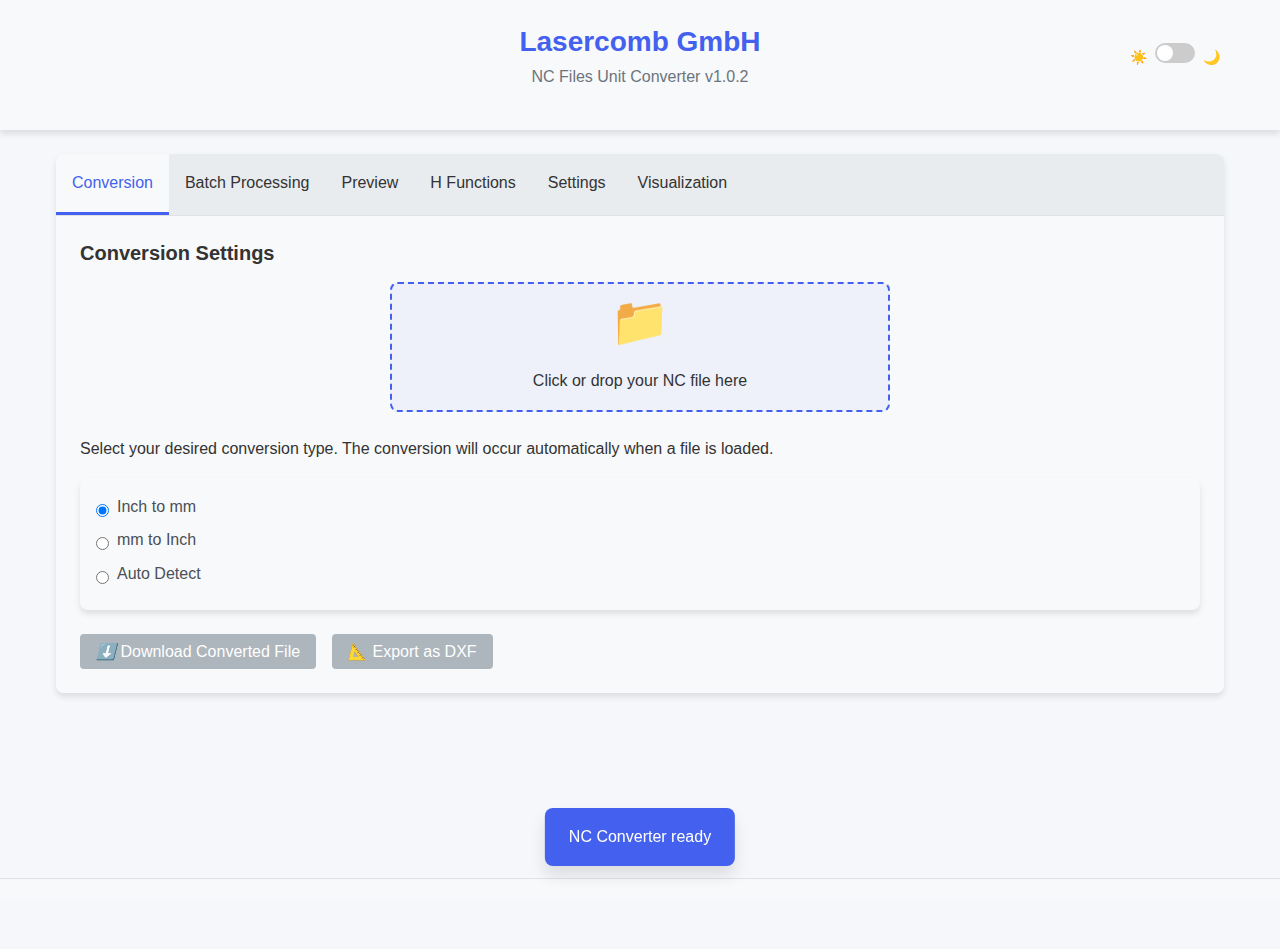
<file: index.html>
<!DOCTYPE html>
<!--
  NC File Converter v1.0.1
  
  A browser-based tool for converting numerical control (NC) files between metric (mm) and imperial (inch) units.
  Developed by Lasercomb GmbH ( Aaron Delia aardel@gmail.com )
-->

<html lang="en">
<head>
  <meta charset="utf-8">
  <meta name="viewport" content="width=device-width, initial-scale=1.0">
  <title>NC File Converter</title>
  <link rel="stylesheet" href="css/styles.css">
  <!-- Add loading indicator script first -->
  <script src="js/loading-indicator.js"></script>
</head>
<body>
  <!-- Header Section - Just the title, no file drop -->
  <header class="header">
    <div class="container">
      <h1>Lasercomb GmbH</h1>
      <p>NC Files Unit Converter v1.0.2</p>
    </div>
  </header>
  
  <!-- Main Content -->
  <main class="container">
    <div class="tabs">
      <div class="tab-headers" role="tablist">
        <div class="tab-header active" data-tab="conversion" tabindex="0" role="tab" aria-selected="true" aria-controls="conversion-tab" id="tab-conversion">Conversion</div>
        <div class="tab-header" data-tab="batch" tabindex="0" role="tab" aria-selected="false" aria-controls="batch-tab" id="tab-batch">Batch Processing</div>
        <div class="tab-header" data-tab="preview" tabindex="0" role="tab" aria-selected="false" aria-controls="preview-tab" id="tab-preview">Preview</div>
        <div class="tab-header" data-tab="hfunctions" tabindex="0" role="tab" aria-selected="false" aria-controls="hfunctions-tab" id="tab-hfunctions">H Functions</div>
        <div class="tab-header" data-tab="settings" tabindex="0" role="tab" aria-selected="false" aria-controls="settings-tab" id="tab-settings">Settings</div>
        <div class="tab-header" data-tab="visualization" tabindex="0" role="tab" aria-selected="false" aria-controls="visualization-tab" id="tab-visualization">Visualization</div>
      </div>
      
      <!-- Conversion Tab -->
      <div class="tab-content" id="conversion-tab" role="tabpanel" aria-labelledby="tab-conversion">
        <h3>Conversion Settings</h3>
        
        <!-- File Drop Area -->
        <div class="file-area" id="fileArea" tabindex="0" role="button" aria-label="Select or drop NC file for conversion" style="margin-bottom: var(--space-4);">
          <div class="file-icon" aria-hidden="true">📁</div>
          <p>Click or drop your NC file here</p>
          <input type="file" id="fileInput" style="display:none;" aria-hidden="true">
        </div>
        
        <div class="file-info" id="fileInfo" style="display:none; margin-bottom: var(--space-4);">
          <p><strong>File:</strong> <span id="fileName">-</span></p>
          <p><strong>Size:</strong> <span id="fileSize">-</span></p>
          <p><strong>Detected Unit:</strong> <span id="detectedUnit">-</span></p>
        </div>
        
        <p>Select your desired conversion type. The conversion will occur automatically when a file is loaded.</p>
        
        <div class="card">
          <div class="card-body">
            <div class="radio-option">
              <input type="radio" name="conversionType" id="inchToMm" value="inchToMm" checked>
              <label for="inchToMm">Inch to mm</label>
            </div>
            <div class="radio-option">
              <input type="radio" name="conversionType" id="mmToInch" value="mmToInch">
              <label for="mmToInch">mm to Inch</label>
            </div>
            <div class="radio-option">
              <input type="radio" name="conversionType" id="autoDetect" value="autoDetect">
              <label for="autoDetect">Auto Detect</label>
            </div>
          </div>
        </div>
        
        <div class="actions" style="margin-top: var(--space-4); display: flex; gap: var(--space-3);">
          <button id="downloadConvertedBtn" disabled>
            <i class="icon">⬇️</i> Download Converted File
          </button>
          <button id="exportDxfBtn" disabled>
            <i class="icon">📐</i> Export as DXF
          </button>
        </div>
      </div>
      
      <!-- Batch Processing Tab -->
      <div class="tab-content" id="batch-tab" style="display:none;" role="tabpanel" aria-labelledby="tab-batch">
        <h3>Batch File Processing</h3>
        <p>Process multiple NC files at once with the same conversion settings.</p>
        
        <div class="card" style="margin-bottom: var(--space-4);">
          <div class="card-body">
            <div class="file-area batch-drop-area" id="batchFileArea" tabindex="0" role="button" aria-label="Select or drop multiple NC files for batch conversion">
              <div class="file-icon" aria-hidden="true">📂</div>
              <p>Click or drop multiple NC files here</p>
              <input type="file" id="batchFileInput" multiple style="display:none;" aria-hidden="true">
            </div>
            
            <div id="batchFileList" style="margin-top: var(--space-3); max-height: 200px; overflow-y: auto; border: 1px solid var(--gray-300); border-radius: var(--border-radius-sm); padding: var(--space-2);">
              <p class="text-center" style="color: var(--gray-500); font-style: italic;">No files in queue.</p>
            </div>
            
            <div style="margin-top: var(--space-3); display: flex; gap: var(--space-2);">
              <button id="clearBatchBtn" class="btn-secondary" disabled>Clear Files</button>
              <button id="processBatchBtn" class="btn" disabled>Process Files</button>
            </div>
          </div>
        </div>
      </div>
      
      <!-- Preview Tab -->
      <div class="tab-content" id="preview-tab" style="display:none;" role="tabpanel" aria-labelledby="tab-preview">
        <h3>File Preview</h3>
        <p>Compare the original code with the converted result. <span style="color: var(--primary-color); font-weight: 500;">Blue</span> highlights show converted tokens, <span style="color: var(--danger-color); font-weight: 500;">red</span> highlights show H functions that will be changed.</p>
        
        <!-- Search Container -->
        <div class="search-container" style="margin-bottom: var(--space-3);">
          <div style="display: flex; gap: var(--space-2); margin-bottom: var(--space-2);">
            <input type="text" id="previewSearchInput" placeholder="Search in preview..." style="flex-grow: 1;">
            <button id="previewSearchBtn">Search</button>
          </div>
          <div style="display: flex; gap: var(--space-2); align-items: center;">
            <button id="prevMatchBtn" class="btn-sm" disabled>Previous</button>
            <button id="nextMatchBtn" class="btn-sm" disabled>Next</button>
            <span id="searchResultsInfo" style="font-size: 14px; color: var(--gray-600);"></span>
            <div class="checkbox-option" style="margin-left: auto; margin-bottom: 0;">
              <input type="checkbox" id="searchCaseSensitive">
              <label for="searchCaseSensitive" style="margin-bottom: 0;">Case sensitive</label>
            </div>
          </div>
        </div>
        
        <div class="preview-container">
          <div class="preview-panel">
            <strong>Original Code:</strong>
            <div class="preview" id="originalPreview">No file loaded.</div>
          </div>
          <div class="preview-panel">
            <strong>Converted Code:</strong>
            <div class="preview" id="convertedPreview">No conversion available.</div>
          </div>
        </div>
      </div>
      
      <!-- H Functions Tab -->
      <div class="tab-content" id="hfunctions-tab" style="display:none;" role="tabpanel" aria-labelledby="tab-hfunctions">
        <div class="flex-header" style="display: flex; justify-content: space-between; align-items: flex-start; margin-bottom: var(--space-4);">
          <div>
            <h3>H Function Mapping</h3>
            <p>Map H functions in your file to alternative functions.</p>
          </div>
          <button id="detectHBtn" class="btn">
            <i class="icon">🔍</i> Detect H Numbers
          </button>
        </div>
        
        <div class="card">
          <div class="card-body" id="hMappingContainer" style="min-height: 100px;">
            <p class="empty-message" style="font-style: italic; color: var(--gray-500); text-align: center; padding: var(--space-3);">
              No H numbers detected. Click 'Detect H Numbers' to scan your file or upload a file containing H numbers.
            </p>
          </div>
        </div>
        
        <div style="margin-top: var(--space-4);">
          <div class="checkbox-option" id="autoRedetectContainer">
            <input type="checkbox" id="autoRedetectH" checked>
            <label for="autoRedetectH">Automatically detect H numbers in modified file when changing mappings</label>
          </div>
          <button id="resetHMappingBtn" style="margin-top: var(--space-3);">Reset H Mappings</button>
        </div>
      </div>
      
      <!-- Settings Tab -->
      <div class="tab-content" id="settings-tab" style="display:none;" role="tabpanel" aria-labelledby="tab-settings">
        <h3>Application Settings</h3>
        <p>Customize how the converter behaves.</p>
        
        <!-- Precision Settings Card -->
        <div class="card" style="margin-bottom: var(--space-4);">
          <div class="card-header">
            <h4 style="margin-bottom: 0;">Precision Settings</h4>
          </div>
          <div class="card-body">
            <p>Define the number of decimals for conversion results.</p>
            
            <div class="form-group">
              <label for="mmPrecision">mm Precision (decimals):</label>
              <input type="number" id="mmPrecision" min="0" max="6" value="3">
            </div>
            
            <div class="form-group">
              <label for="inchPrecision">Inch Precision (decimals):</label>
              <input type="number" id="inchPrecision" min="0" max="6" value="5">
            </div>
          </div>
        </div>
        
        <!-- File Formatting Card -->
        <div class="card" style="margin-bottom: var(--space-4);">
          <div class="card-header">
            <h4 style="margin-bottom: 0;">File Formatting</h4>
          </div>
          <div class="card-body">
            <p>Settings affecting file output formatting.</p>
            
            <div class="checkbox-option">
              <input type="checkbox" id="preserveNewlines" checked>
              <label for="preserveNewlines">Preserve original newline format</label>
            </div>
            
            <div class="checkbox-option">
              <input type="checkbox" id="normalizeSpacing">
              <label for="normalizeSpacing">Normalize spacing between tokens and values</label>
            </div>
          </div>
        </div>
        
        <!-- Token Management Card -->
        <div class="card" style="margin-bottom: var(--space-4);">
          <div class="card-header">
            <h4 style="margin-bottom: 0;">Conversion Tokens</h4>
          </div>
          <div class="card-body">
            <p>Define which tokens should be converted (coordinates, dimensions, etc.)</p>
            
            <!-- Token List with scrollable container -->
            <div style="border: 1px solid var(--gray-300); border-radius: var(--border-radius-sm); max-height: 200px; overflow-y: auto; margin-bottom: var(--space-3);">
              <div id="tokenList" style="padding: var(--space-2); min-height: 50px;"></div>
            </div>
            
            <!-- Add Token Form -->
            <div style="display: flex; gap: var(--space-2); margin-bottom: var(--space-3);">
              <input type="text" id="customToken" placeholder="Add custom token (e.g. X, Y, Z, I, J, R)" 
                     style="flex-grow: 1;">
              <button id="addTokenBtn">Add Token</button>
            </div>
            
            <!-- Predefined Common Tokens -->
            <div style="margin-bottom: var(--space-3);">
              <h5>Common Tokens:</h5>
              <div style="display: flex; flex-wrap: wrap; gap: var(--space-2); margin-top: var(--space-2);">
                <button class="quick-token-btn btn-sm" data-token="X">X</button>
                <button class="quick-token-btn btn-sm" data-token="Y">Y</button>
                <button class="quick-token-btn btn-sm" data-token="Z">Z</button>
                <button class="quick-token-btn btn-sm" data-token="I">I</button>
                <button class="quick-token-btn btn-sm" data-token="J">J</button>
                <button class="quick-token-btn btn-sm" data-token="K">K</button>
                <button class="quick-token-btn btn-sm" data-token="R">R</button>
                <button class="quick-token-btn btn-sm" data-token="Radius:">Radius:</button>
                <button class="quick-token-btn btn-sm" data-token="CylDia:">CylDia:</button>
                <button class="quick-token-btn btn-sm" data-token="GROESSE:">GROESSE:</button>
              </div>
            </div>
            
            <!-- Reset Tokens Button -->
            <button id="resetTokensBtn" class="btn-secondary">Reset to Default Tokens</button>
          </div>
        </div>
        
        <!-- H Function Definitions Management -->
        <div class="card" style="margin-bottom: var(--space-4);">
          <div class="card-header">
            <h4 style="margin-bottom: 0;">H Function Definitions</h4>
          </div>
          <div class="card-body">
            <p>Manage the H function definitions used throughout the application.</p>
            
            <!-- H Functions List -->
            <div style="border: 1px solid var(--gray-300); border-radius: var(--border-radius-sm); max-height: 300px; overflow-y: auto; margin-bottom: var(--space-3);">
              <div id="hFunctionsList" style="padding: var(--space-2); min-height: 50px;"></div>
            </div>
            
            <!-- Add H Function Form -->
            <div style="margin-bottom: var(--space-3);">
              <div class="form-group">
                <label for="newHNumber">H Function Number:</label>
                <div style="display: flex; gap: var(--space-2); align-items: center;">
                  <span style="font-weight: 500;">H</span>
                  <input type="number" id="newHNumber" min="1" style="flex-grow: 1;" placeholder="Enter H number (e.g. 1, 2, 3)">
                </div>
              </div>
              
              <div class="form-group">
                <label for="newHName">Function Name:</label>
                <input type="text" id="newHName" placeholder="Enter function description (e.g. 1 point, 2 points)">
              </div>
              
              <button id="addHFunctionBtn" class="btn">Add H Function</button>
            </div>
            
            <!-- Edit Mode Section (hidden by default) -->
            <div id="editHFunctionSection" style="display: none; margin-bottom: var(--space-3); padding: var(--space-3); background-color: var(--gray-100); border-radius: var(--border-radius-sm);">
              <h5>Edit H Function</h5>
              
              <div class="form-group">
                <label for="editHNumber">H Function Number:</label>
                <div style="display: flex; gap: var(--space-2); align-items: center;">
                  <span style="font-weight: 500;">H</span>
                  <input type="number" id="editHNumber" min="1" style="flex-grow: 1;" disabled>
                </div>
              </div>
              
              <div class="form-group">
                <label for="editHName">Function Name:</label>
                <input type="text" id="editHName">
              </div>
              
              <div style="display: flex; gap: var(--space-2);">
                <button id="saveHFunctionBtn" class="btn">Save Changes</button>
                <button id="cancelEditHFunctionBtn" class="btn-secondary">Cancel</button>
              </div>
            </div>
            
            <button id="resetHFunctionsBtn" class="btn-secondary">Reset to Default H Functions</button>
          </div>
        </div>
        
        <!-- Updates Card -->
        <div class="card" style="margin-bottom: var(--space-4);">
          <div class="card-header">
            <h4 style="margin-bottom: 0;">Updates</h4>
          </div>
          <div class="card-body">
            <p>Current Version: <span id="currentVersion"></span></p>
            <p>Last checked: <span id="lastUpdateCheck">Never</span></p>
            <button id="checkUpdateBtn" class="btn">Check for Updates</button>
            <div id="updateStatus" style="margin-top: var(--space-2);"></div>
          </div>
        </div>
        
        <!-- Reset Settings Card -->
        <div class="card">
          <div class="card-header">
            <h4 style="margin-bottom: 0;">Reset Settings</h4>
          </div>
          <div class="card-body">
            <p>Click below to reset all settings (except H mappings and dark mode) to default values.</p>
            <button id="resetSettingsBtn" class="btn-danger">Reset to Default Settings</button>
          </div>
        </div>
      </div>
      
     <!-- Visualization Tab -->
<div class="tab-content" id="visualization-tab" style="display:none;" role="tabpanel" aria-labelledby="tab-visualization">
  <h3>NC File Visualization</h3>
  <p>2D visualization of the NC toolpath. Use the mouse wheel to zoom, and drag to pan.</p>
  
  <div class="visualization-container" style="display: flex; gap: var(--space-3); flex-wrap: wrap; margin-top: var(--space-3);">
    <div class="visualization-canvas-wrapper" style="flex: 1; min-width: 300px; background-color: var(--gray-100); border-radius: var(--border-radius); box-shadow: var(--shadow); overflow: hidden; position: relative; height: 400px;">
      <canvas id="visualizationCanvas" width="600" height="400" tabindex="0" 
              style="width: 100%; height: 100%; display: block; touch-action: none;"
              aria-label="NC toolpath visualization canvas">
        Your browser does not support the canvas element.
      </canvas>
      
      <!-- Controls will be created dynamically by JavaScript -->
    </div>
  </div>
</div>
     </div>
    </div>
  </main>
  
  <!-- Footer -->
  <footer class="footer">
    <div class="container">
      <p>&copy; 2025 Lasercomb GmbH. All rights reserved. <a href="https://github.com/aardel/nc-file-converter" target="_blank">GitHub</a></p>
    </div>
  </footer>
  
  <!-- Toast notification -->
  <div class="toast" id="toast"></div>
  
  <!-- Templates -->
  <template id="tokenItemTemplate">
    <div class="token-item" style="display: flex; align-items: center; padding: 8px; background-color: var(--gray-100); margin-bottom: 4px; border-radius: var(--border-radius-sm); border: 1px solid var(--gray-300);">
      <span class="token-name" style="flex-grow: 1; font-weight: 500; font-family: var(--font-mono);"></span>
      <button class="remove-token btn-sm btn-danger" style="padding: 2px 8px;">Remove</button>
    </div>
  </template>
  
  <template id="hFunctionDefItemTemplate">
    <div class="h-function-def-item" style="display: flex; align-items: center; padding: 8px; background-color: var(--gray-100); margin-bottom: 4px; border-radius: var(--border-radius-sm); border: 1px solid var(--gray-300);">
      <span class="h-number" style="font-weight: 500; font-family: var(--font-mono); min-width: 50px;"></span>
      <span class="h-name" style="flex-grow: 1; margin-left: 10px;"></span>
      <div style="display: flex; gap: 4px;">
        <button class="edit-h-function btn-sm" style="padding: 2px 8px;">Edit</button>
        <button class="remove-h-function btn-sm btn-danger" style="padding: 2px 8px;">Remove</button>
      </div>
    </div>
  </template>
  
  <template id="hMappingItemTemplate">
    <div class="hmap-row">
      <span class="h-original"></span>
      <select class="h-mapping"></select>
      <button class="remove-mapping btn-sm btn-danger">Remove</button>
    </div>
  </template>

  <!-- JavaScript files -->
  <script src="js/constants.js"></script>
  <script src="js/ui-helpers.js"></script>
  <script src="js/error-handler.js"></script>
  <script src="js/settings.js"></script>
  <script src="js/file-handler.js"></script>
  <script src="js/token-manager.js"></script>
  <script src="js/h-functions.js"></script>
  <script src="js/conversion.js"></script>
  <script src="js/preview.js"></script>
  <script src="js/search.js"></script>
  <script src="js/export.js"></script>
  <script src="js/version-check.js"></script>
  <script src="js/batch-processor.js"></script>
  <script src="js/tab-manager.js"></script>
  <script src="js/visualization.js"></script>
  <script src="js/batch-initializer.js"></script>
  <script src="js/main.js"></script>
  <script src="js/nc-fix-script.js"></script>
  <!-- Add app improvements script last -->
  <script src="js/app-improvements.js"></script>
</body>
</html>
</file>
<file: css/styles.css>
/* Modern Design Variables */
:root {
  --bg-color: #f5f7fa;
  --text-color: #333;
  --primary-color: #4361ee;
  --primary-hover: #3a56d4;
  --secondary-color: #4cc9f0;
  --success-color: #06d6a0;
  --warning-color: #ffd166;
  --danger-color: #ef476f;
  --gray-100: #f8f9fa;
  --gray-200: #e9ecef;
  --gray-300: #dee2e6;
  --gray-400: #ced4da;
  --gray-500: #adb5bd;
  --gray-600: #6c757d;
  --gray-700: #495057;
  --gray-800: #343a40;
  --gray-900: #212529;
  
  /* Layout */
  --border-radius-sm: 4px;
  --border-radius: 8px;
  --border-radius-lg: 12px;
  --shadow-sm: 0 2px 4px rgba(0,0,0,0.05);
  --shadow: 0 4px 6px rgba(0,0,0,0.1);
  --shadow-lg: 0 10px 15px rgba(0,0,0,0.1);
  --transition: all 0.2s ease-in-out;
  
  /* Font settings */
  --font-family: 'Inter', -apple-system, BlinkMacSystemFont, 'Segoe UI', Roboto, Oxygen, Ubuntu, Cantarell, 'Open Sans', 'Helvetica Neue', sans-serif;
  --font-mono: 'SFMono-Regular', Consolas, 'Liberation Mono', Menlo, monospace;
  
  /* Space scale */
  --space-1: 4px;
  --space-2: 8px;
  --space-3: 16px;
  --space-4: 24px;
  --space-5: 32px;
  --space-6: 48px;
}

/* Dark mode variables */
.dark-mode {
  --bg-color: #121212;
  --text-color: #e9ecef;
  --primary-color: #4cc9f0;
  --primary-hover: #70d6f7;
  --gray-100: #212529;
  --gray-200: #343a40;
  --gray-300: #495057;
  --gray-400: #6c757d;
  --gray-500: #adb5bd;
  --gray-600: #ced4da;
  --gray-700: #dee2e6;
  --gray-800: #e9ecef;
  --gray-900: #f8f9fa;
  
  /* Specific overrides for dark mode */
  --shadow-sm: 0 2px 4px rgba(0,0,0,0.3);
  --shadow: 0 4px 6px rgba(0,0,0,0.4);
  --shadow-lg: 0 10px 15px rgba(0,0,0,0.5);
}

/* Base styles */
* { 
  box-sizing: border-box;
  margin: 0;
  padding: 0;
}

html, body {
  font-family: var(--font-family);
  background-color: var(--bg-color);
  color: var(--text-color);
  line-height: 1.6;
  width: 100%;
  height: 100%;
  max-width: 100%;
  overflow-x: hidden;
  transition: var(--transition);
}

/* Typography */
h1, h2, h3, h4, h5, h6 {
  margin-bottom: var(--space-3);
  font-weight: 600;
  line-height: 1.3;
}

h1 { font-size: 28px; }
h2 { font-size: 24px; }
h3 { font-size: 20px; }
h4 { font-size: 18px; }
h5 { font-size: 16px; }
h6 { font-size: 14px; }

p {
  margin-bottom: var(--space-3);
}

/* Layout components */
.container {
  width: 100%;
  max-width: 1200px;
  margin: 0 auto;
  padding: 0 var(--space-3);
}

/* Cards and panels */
.card {
  background-color: var(--gray-100);
  border-radius: var(--border-radius);
  box-shadow: var(--shadow);
  overflow: hidden;
  transition: var(--transition);
}

.card:hover {
  box-shadow: var(--shadow-lg);
}

.card-header {
  padding: var(--space-3);
  border-bottom: 1px solid var(--gray-300);
  background-color: rgba(0, 0, 0, 0.02);
}

.card-body {
  padding: var(--space-3);
}

/* Main container styling */
main.container {
  background-color: var(--bg-color);
  min-height: calc(100vh - 200px); /* Adjust based on header height */
  padding-bottom: var(--space-6);
}

/* Forms */
label {
  display: block;
  margin-bottom: var(--space-2);
  font-weight: 500;
  color: var(--gray-700);
}

input[type="text"],
input[type="number"],
select,
textarea {
  width: 100%;
  padding: var(--space-2) var(--space-3);
  border: 1px solid var(--gray-400);
  border-radius: var(--border-radius-sm);
  background-color: var(--gray-100);
  color: var(--text-color);
  font-family: var(--font-family);
  font-size: 16px;
  transition: var(--transition);
}

input[type="text"]:focus,
input[type="number"]:focus,
select:focus,
textarea:focus {
  outline: none;
  border-color: var(--primary-color);
  box-shadow: 0 0 0 3px rgba(67, 97, 238, 0.15);
}

.form-group {
  margin-bottom: var(--space-3);
}

/* Buttons */
button,
.btn {
  display: inline-block;
  padding: var(--space-2) var(--space-3);
  background-color: var(--primary-color);
  color: white;
  border: none;
  border-radius: var(--border-radius-sm);
  font-family: var(--font-family);
  font-size: 16px;
  font-weight: 500;
  cursor: pointer;
  transition: var(--transition);
  text-align: center;
}

button:hover,
.btn:hover {
  background-color: var(--primary-hover);
  transform: translateY(-1px);
}

button:active,
.btn:active {
  transform: translateY(0);
}

button:disabled,
.btn:disabled {
  background-color: var(--gray-500);
  cursor: not-allowed;
  transform: none;
}

.btn-secondary {
  background-color: var(--gray-500);
}

.btn-secondary:hover {
  background-color: var(--gray-600);
}

.btn-danger {
  background-color: var(--danger-color);
}

.btn-danger:hover {
  background-color: #d64161;
}

.btn-sm {
  padding: var(--space-1) var(--space-2);
  font-size: 14px;
}

/* Header styles */
.header {
  background-color: var(--gray-100);
  padding: var(--space-4) 0;
  box-shadow: var(--shadow);
  position: relative;
  z-index: 10;
  text-align: center;
}

.header h1 {
  margin-bottom: var(--space-1);
  color: var(--primary-color);
}

.header p {
  margin-bottom: var(--space-3);
  color: var(--gray-600);
}

/* File upload area */
.file-area {
  border: 2px dashed var(--primary-color);
  border-radius: var(--border-radius);
  padding: var (--space-4);
  text-align: center;
  background-color: rgba(67, 97, 238, 0.05);
  cursor: pointer;
  max-width: 500px;
  margin: 0 auto;
  transition: var(--transition);
}

.file-area:hover, .file-area.hover {
  background-color: rgba(67, 97, 238, 0.1);
  border-color: var(--primary-hover);
}

.file-area:focus {
  outline: none;
  box-shadow: 0 0 0 3px rgba(67, 97, 238, 0.25);
}

.file-icon {
  font-size: 48px;
  margin-bottom: var(--space-2);
  color: var(--primary-color);
  transition: var(--transition);
}

.file-area:hover .file-icon {
  transform: scale(1.1);
}

.file-info {
  text-align: center;
  margin-top: var(--space-3);
  background-color: var(--gray-100);
  padding: var(--space-3);
  border-radius: var(--border-radius);
  box-shadow: var(--shadow-sm);
}

/* Tabs */
.tabs {
  width: 100%;
  margin-top: var(--space-4);
  background-color: var(--gray-100);
  border-radius: var(--border-radius);
  box-shadow: var(--shadow);
  overflow: hidden;
  min-height: 400px; /* Minimum height for content area */
  display: flex;
  flex-direction: column;
}

.tab-headers {
  display: flex;
  border-bottom: 1px solid var(--gray-300);
  overflow-x: auto;
  background-color: var(--gray-200);
}

.tab-header {
  padding: var(--space-3);
  cursor: pointer;
  border-bottom: 3px solid transparent;
  font-weight: 500;
  white-space: nowrap;
  transition: var(--transition);
}

.tab-header:hover {
  color: var(--primary-color);
  background-color: rgba(67, 97, 238, 0.05);
}

.tab-header.active {
  border-bottom: 3px solid var(--primary-color);
  color: var(--primary-color);
  background-color: var(--gray-100);
}

.tab-header:focus {
  outline: none;
  box-shadow: inset 0 0 0 3px rgba(67, 97, 238, 0.25);
}

.tab-content {
  padding: var(--space-4);
  flex-grow: 1;
  background-color: var(--gray-100);
}

/* Preview panels */
.preview-container {
  display: flex;
  gap: var(--space-3);
  flex-wrap: wrap;
}

.preview-panel {
  flex: 1;
  display: flex;
  flex-direction: column;
  min-width: 300px;
}

.preview-panel strong {
  margin-bottom: var(--space-2);
  display: block;
}

.preview {
  font-family: var(--font-mono);
  white-space: pre-wrap;
  background-color: var(--gray-100);
  border: 1px solid var(--gray-300);
  border-radius: var(--border-radius-sm);
  padding: var(--space-3);
  max-height: 600px;
  overflow-y: auto;
  box-shadow: inset var(--shadow-sm);
}

/* Token styling */
.highlight-token {
  background-color: rgba(67, 97, 238, 0.15);
  color: var(--primary-color);
  border-radius: var(--border-radius-sm);
  padding: 0 2px;
  font-weight: bold;
}

.dark-mode .highlight-token {
  background-color: rgba(76, 201, 240, 0.15);
  color: var(--primary-color);
}

/* H Function highlighting */
.highlight-h-function {
  background-color: rgba(239, 68, 68, 0.15);
  color: var(--danger-color);
  border-radius: var(--border-radius-sm);
  padding: 0 2px;
  font-weight: bold;
}

.dark-mode .highlight-h-function {
  background-color: rgba(239, 68, 68, 0.2);
  color: #ff6b6b;
}

/* Search match highlighting */
.search-match {
  background-color: rgba(255, 209, 102, 0.3);
  border-radius: var(--border-radius-sm);
}

.search-match.current {
  background-color: rgba(255, 209, 102, 0.6);
  outline: 2px solid var(--warning-color);
}

/* H Function Mapping */
.hmap-row {
  display: flex;
  gap: var(--space-3);
  margin-bottom: var(--space-3);
  align-items: center;
  padding: var(--space-2);
  border-radius: var(--border-radius-sm);
  background-color: var(--gray-100);
  transition: var(--transition);
}

.hmap-row:hover {
  background-color: var(--gray-200);
}

.hmap-row span {
  flex: 1;
  font-weight: 500;
}

.hmap-row select {
  flex: 2;
  padding: var(--space-2);
}

/* Toast notification */
.toast {
  position: fixed;
  bottom: var(--space-4);
  left: 50%;
  transform: translateX(-50%);
  background-color: var(--primary-color);
  color: white;
  padding: var(--space-3) var(--space-4);
  border-radius: var(--border-radius);
  opacity: 0;
  pointer-events: none;
  transition: opacity 0.3s ease-in-out, transform 0.3s ease-in-out;
  box-shadow: var(--shadow-lg);
  z-index: 1000;
  font-weight: 500;
}

.toast.show {
  opacity: 1;
  transform: translateX(-50%) translateY(-10px);
}

.toast.error {
  background-color: var(--danger-color);
}

.toast.warning {
  background-color: var(--warning-color);
  color: var(--gray-900);
}

.toast.success {
  background-color: var(--success-color);
}

/* Responsive adjustments */
@media (max-width: 768px) {
  .preview-container {
    flex-direction: column;
  }
  
  .preview-panel {
    min-width: 100%;
  }
  
  .tab-header {
    padding: var(--space-2);
    font-size: 14px;
  }
}

/* Checkbox and radio styling */
.checkbox-option, .radio-option {
  display: flex;
  align-items: center;
  margin-bottom: var (--space-2);
  cursor: pointer;
}

.checkbox-option input[type="checkbox"],
.radio-option input[type="radio"] {
  margin-right: var(--space-2);
  cursor: pointer;
}

/* Animation keyframes */
@keyframes fadeIn {
  from { opacity: 0; }
  to { opacity: 1; }
}

@keyframes slideUp {
  from { transform: translateY(20px); opacity: 0; }
  to { transform: translateY(0); opacity: 1; }
}

/* Apply animations */
.file-info, .tabs {
  animation: fadeIn 0.5s ease-out;
}

.tab-content {
  animation: slideUp 0.3s ease-out;
}

/* Footer */
.footer {
  width: 100%;
  padding: var(--space-3);
  text-align: center;
  background-color: var(--gray-100);
  color: var(--gray-600);
  border-top: 1px solid var(--gray-300);
  font-size: 14px;
  margin-top: var(--space-4);
}

/* Update notification */
.update-notification {
  position: fixed;
  top: 0;
  left: 0;
  right: 0;
  bottom: 0;
  background-color: rgba(0, 0, 0, 0.5);
  display: flex;
  align-items: center;
  justify-content: center;
  z-index: 10000;
  animation: fadeIn 0.3s ease-out;
}

.update-card {
  background-color: var(--gray-100);
  border-radius: var(--border-radius);
  box-shadow: var(--shadow-lg);
  width: 90%;
  max-width: 500px;
  overflow: hidden;
  animation: slideIn 0.3s ease-out;
}

.update-header {
  display: flex;
  justify-content: space-between;
  align-items: center;
  padding: var(--space-3);
  background-color: var(--primary-color);
  color: white;
}

.update-header h3 {
  margin: 0;
}

.close-update {
  background: none;
  border: none;
  color: white;
  font-size: 24px;
  cursor: pointer;
  padding: 0;
  width: 30px;
  height: 30px;
  display: flex;
  align-items: center;
  justify-content: center;
}

.update-content {
  padding: var(--space-3);
}

.update-footer {
  padding: var(--space-3);
  display: flex;
  justify-content: flex-end;
  gap: var(--space-2);
  border-top: 1px solid var(--gray-300);
}

.update-button {
  background-color: var(--primary-color);
  color: white;
  padding: var(--space-2) var(--space-3);
  border: none;
  border-radius: var(--border-radius-sm);
  cursor: pointer;
  text-decoration: none;
  font-weight: 500;
  display: inline-block;
}

.update-button:hover {
  background-color: var(--primary-hover);
  color: white;
  text-decoration: none;
}

.update-remind {
  background-color: var(--gray-400);
  color: var(--gray-800);
  padding: var(--space-2) var(--space-3);
  border: none;
  border-radius: var(--border-radius-sm);
  cursor: pointer;
}

.update-remind:hover {
  background-color: var(--gray-500);
}

@keyframes slideIn {
  from { transform: translateY(-50px); opacity: 0; }
  to { transform: translateY(0); opacity: 1; }
}

/* File: css/styles.css (add these styles to your existing CSS file) */

/* Toggle switch styling for dark mode */
.dark-mode .rapid-moves-toggle {
  background-color: rgba(33, 37, 41, 0.8);
}

.dark-mode .rapid-moves-toggle span {
  color: var(--gray-200);
}

.switch {
  position: relative;
  display: inline-block;
  width: 40px;
  height: 20px;
}

.switch input {
  opacity: 0;
  width: 0;
  height: 0;
}

.slider {
  position: absolute;
  cursor: pointer;
  top: 0;
  left: 0;
  right: 0;
  bottom: 0;
  background-color: #ccc;
  transition: .4s;
  border-radius: 34px;
}

.slider:before {
  position: absolute;
  content: "";
  height: 16px;
  width: 16px;
  left: 2px;
  bottom: 2px;
  background-color: white;
  transition: .4s;
  border-radius: 50%;
}

input:checked + .slider {
  background-color: var(--primary-color);
}

input:focus + .slider {
  box-shadow: 0 0 1px var(--primary-color);
}

input:checked + .slider:before {
  transform: translateX(20px);
}
</file>
